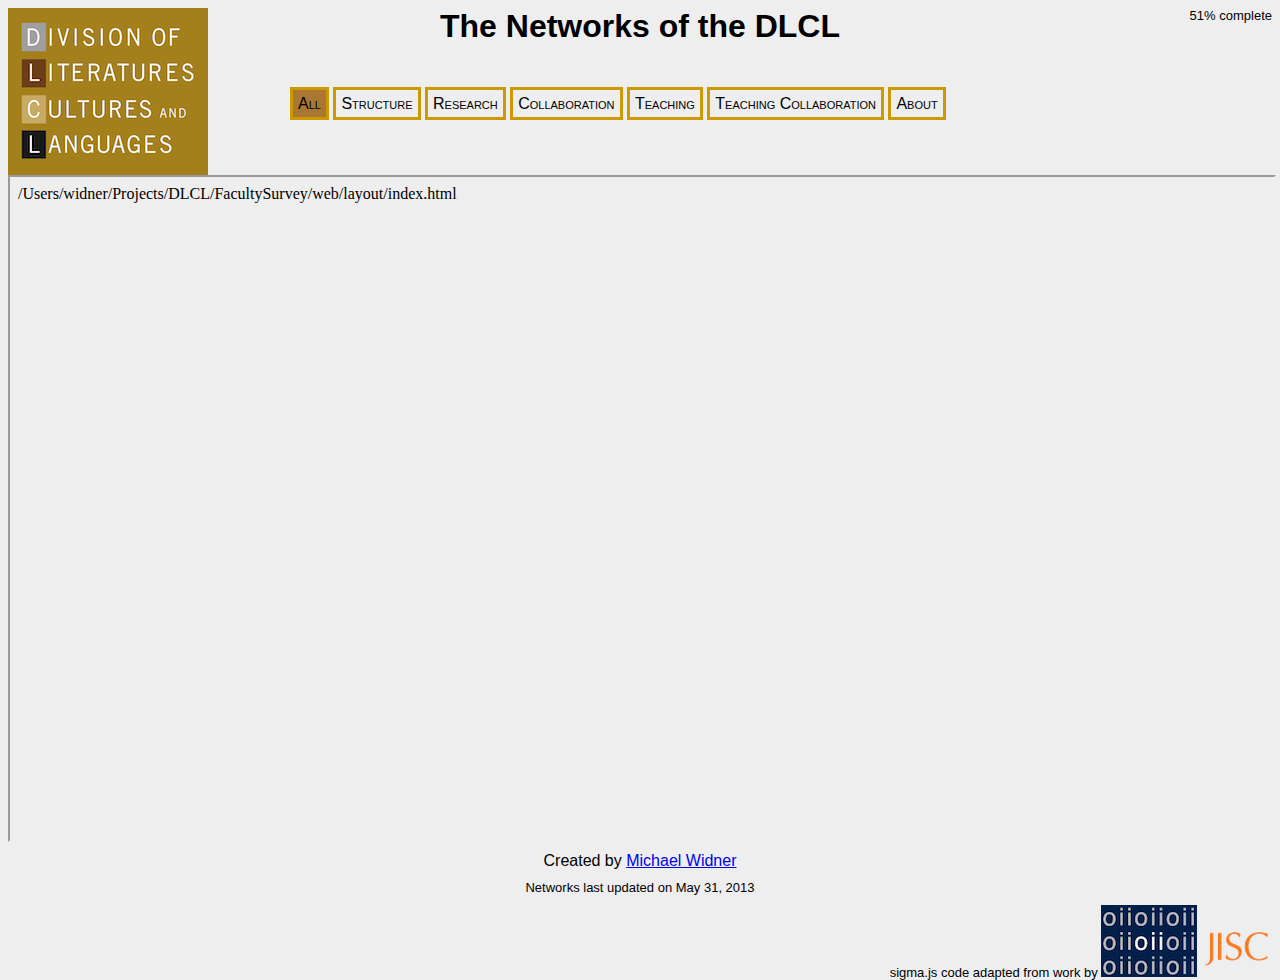
<file: index.html>
<html>
<head>
<title>The Networks of the DLCL</title>
<link href="main.css" rel="stylesheet" type="text/css"> 
<script src="//ajax.googleapis.com/ajax/libs/jquery/1.9.1/jquery.min.js"></script>
<script>
$(function() {
	$('a.menu-item').click(function(event){
		event.preventDefault();	
		$('a.menu-item').removeClass('active');
		$('iframe#network').attr('src', $(this).prop('href'));
		$(this).addClass('active');
	});
});
</script>
</head>
<body>
<img id="logo" src="dlcl_logo.png" />
<div id="version"><script>var complete=Math.round((28/53) * 100); document.write(Math.round((27/53)*100));</script>% complete</div>
<h1>The Networks of the DLCL</h1>

<div id="navigation">
<a class="menu-item active" href="bimodal/all">All</a>
<a class="menu-item" href="bimodal/structure">Structure</a>
<a class="menu-item" href="bimodal/research">Research</a>
<a class="menu-item" href="bimodal/collaboration">Collaboration</a>
<a class="menu-item" href="bimodal/teaching">Teaching</a>
<a class="menu-item" href="bimodal/teaching-collaboration">Teaching Collaboration</a>
<a class="menu-item" href="about.html">About</a>
</div>


<iframe src="bimodal/all" name="network" id="network"></iframe>
<div id="footer">
Created by <a href="https://people.stanford.edu/widner/">Michael Widner</a>
<div id="last_updated">
Networks last updated on May 31, 2013
</div>
<div id="developercontainer">
	sigma.js code adapted from work by
        <a class="logo" href="http://www.oii.ox.ac.uk" title="Oxford Internet Institute">
	<img src="layout/images/oii.png" /></a>
        <a class="logo" href="http://jisc.ac.uk" title="JISC"><img src="layout/images/jisc-logo-small.png" /></a>
</div>
<script type="text/javascript">

  var _gaq = _gaq || [];
  _gaq.push(['_setAccount', 'UA-36801275-2']);
  _gaq.push(['_setDomainName', 'none']);
  _gaq.push(['_setAllowLinker', true]);
  _gaq.push(['_trackPageview']);

  (function() {
    var ga = document.createElement('script'); ga.type = 'text/javascript'; ga.async = true;
    ga.src = ('https:' == document.location.protocol ? 'https://ssl' : 'http://www') + '.google-analytics.com/ga.js';
    var s = document.getElementsByTagName('script')[0]; s.parentNode.insertBefore(ga, s);
  })();

</script>


</div>
</body>
</html>
</file>
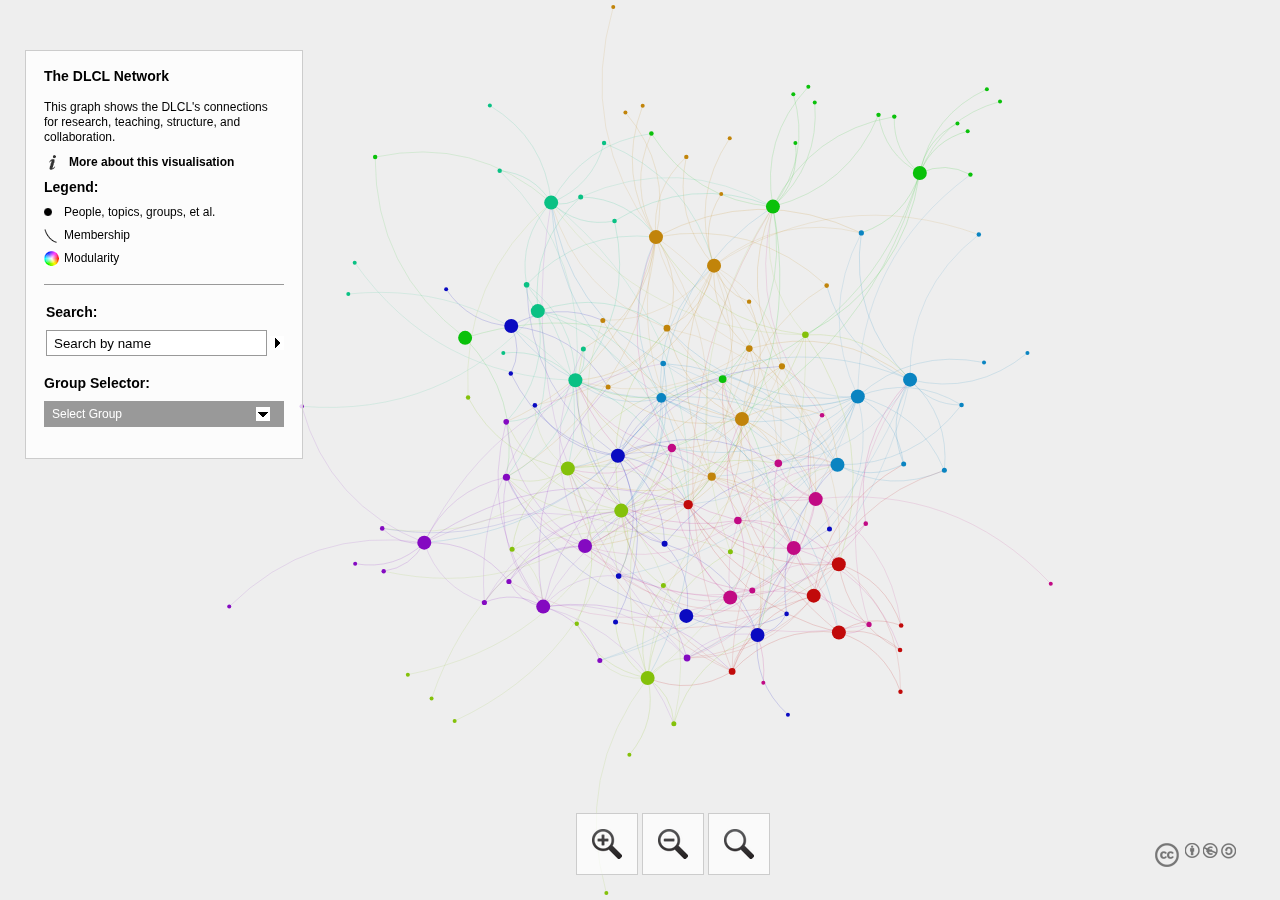
<file: layout/index.html>
<!DOCTYPE html>
<html xmlns="http://www.w3.org/1999/xhtml" xml:lang="en-gb" lang="en" xmlns:og="http://opengraphprotocol.org/schema/" xmlns:fb="http://www.facebook.com/2008/fbml" itemscope itemtype="http://schema.org/Map">

<head>
<title>OII Network Visualisation Example</title>
<meta http-equiv="Content-Type" content="text/html; charset=UTF-8" />
<meta charset="utf-8">
<meta name="viewport" content="width=device-width,height=device-height,initial-scale=1,user-scalable=no" />
<meta http-equiv="X-UA-Compatible" content="IE=Edge" />


<!--[if IE]><script type="text/javascript" src="js/excanvas.js"></script><![endif]--> <!-- js/default.js -->
  <script src="js/jquery/jquery.min.js" type="text/javascript"></script>
  <script src="js/sigma/sigma.min.js" type="text/javascript" language="javascript"></script>
    <script src="js/sigma/sigma.fishEye.js" type="text/javascript" language="javascript"></script>
    <script src="js/sigma/sigma.parseJson.js" type="text/javascript" language="javascript"></script>
  <script src="js/fancybox/jquery.fancybox.pack.js" type="text/javascript" language="javascript"></script>
  <script src="js/main.js" type="text/javascript" language="javascript"></script>

  <link rel="stylesheet" type="text/css" href="js/fancybox/jquery.fancybox.css"/>
  <link rel="stylesheet" href="css/style.css" type="text/css" media="screen" />
  <link rel="stylesheet" media="screen and (max-height: 770px)" href="css/tablet.css" />
</head>


<body>
  <div class="sigma-parent">
    <div class="sigma-expand" id="sigma-canvas"></div>
  </div>
<div id="mainpanel">
  <div class="col">
		<div id="maintitle"></div>
    <div id="title"></div>
    <div id="titletext"></div>
    <div class="info cf">
      <dl>
        <dt class="moreinformation"></dt>
        <dd class="line"><a href="#information" class="line fb">More about this visualisation</a></dd>
      </dl>
    </div>
<div id="legend">
	<div class="box">
		<h2>Legend:</h2>
		<dl>
		<dt class="node"></dt>
		<dd></dd>
		<dt class="edge"></dt>
		<dd></dd>
		<dt class="colours"></dt>
		<dd></dd>		
		</dl>
	</div>
</div> 
    <div class="b1">
    <form>
      <div id="search" class="cf"><h2>Search:</h2>
        <input type="text" name="search" value="Search by name" class="empty"/><div class="state"></div>
        <div class="results"></div>
      </div>
      <div class="cf" id="attributeselect"><h2>Group Selector:</h2>
        <div class="select">Select Group</div>
	<div class="list cf"></div>
      </div>
    </form>
    </div>
  </div>
  <div id="information">
  </div>
</div>
	<div id="zoom">
  		<div class="z" rel="in"></div> <div class="z" rel="out"></div> <div class="z" rel="center"></div>
	</div>
	<div id="copyright">
		<a rel="license" href="http://creativecommons.org/licenses/by-nc-sa/3.0/"><img alt="Creative Commons License" style="border-width:0" src="images/CC.png" /></a></div>
	</div>
<div id="attributepane">
<div class="text">
	<div title="Close" class="left-close returntext"><div class="c cf"><span>Return to the full network</span></div></div>	
<div class="headertext">
	<span>Information Pane</span>
</div>	
  <div class="nodeattributes">
    <div class="name"></div>
	<div class="data"></div>
    <div class="p">Connections:</div>
    <div class="link">
      <ul>
      </ul>
    </div>
  </div>
	</div>
</div>
</body>
</html>
</file>
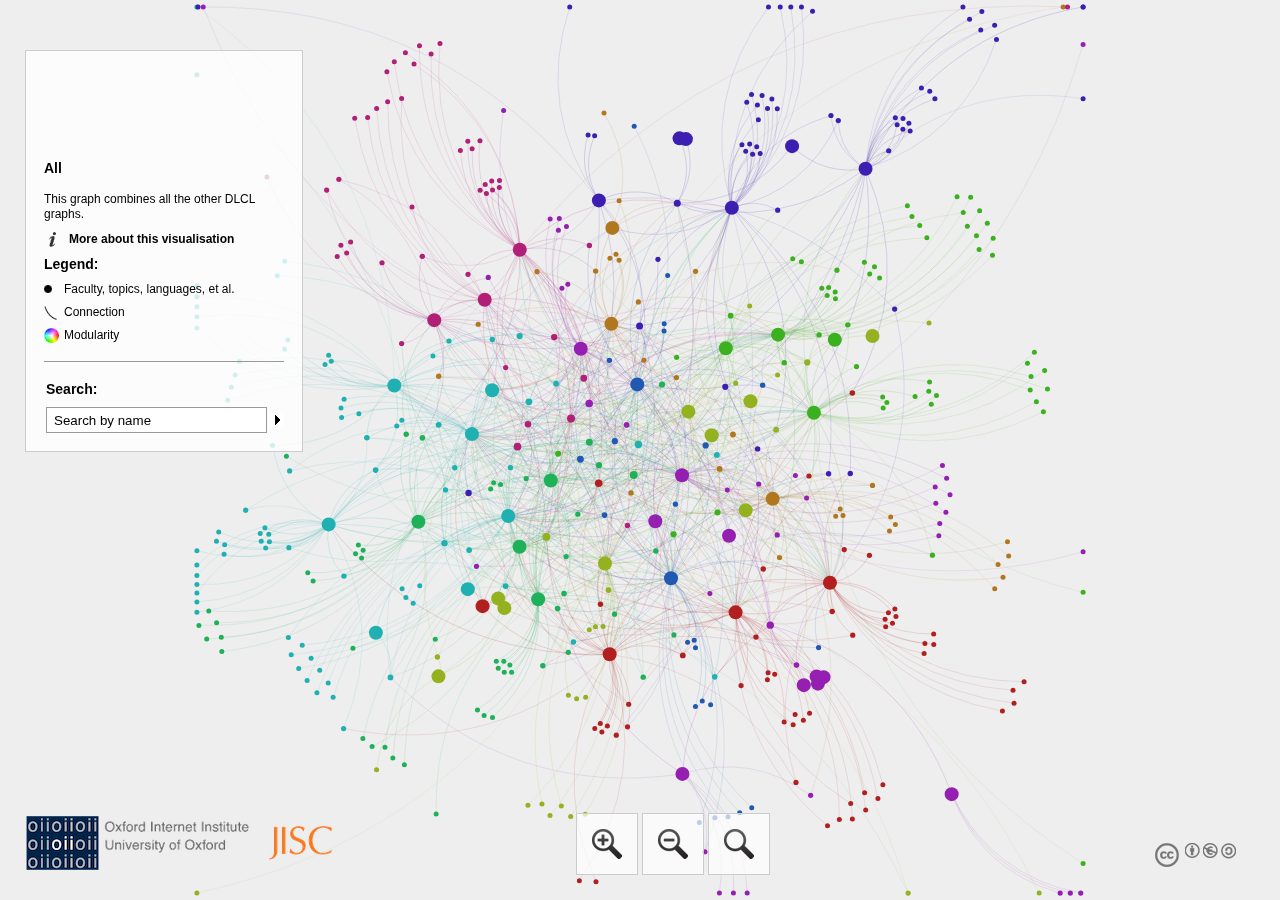
<file: data/network/index.html>
<!DOCTYPE html>
<html xmlns="http://www.w3.org/1999/xhtml" xml:lang="en-gb" lang="en" xmlns:og="http://opengraphprotocol.org/schema/" xmlns:fb="http://www.facebook.com/2008/fbml" itemscope itemtype="http://schema.org/Map">

<head>
<title>OII Network Visualisation Example</title>
<meta http-equiv="Content-Type" content="text/html; charset=UTF-8" />
<meta charset="utf-8">
<meta name="viewport" content="width=device-width,height=device-height,initial-scale=1,user-scalable=no" />
<meta http-equiv="X-UA-Compatible" content="IE=Edge" />


<!--[if IE]><script type="text/javascript" src="js/excanvas.js"></script><![endif]--> <!-- js/default.js -->
  <script src="js/jquery/jquery.min.js" type="text/javascript"></script>
  <script src="js/sigma/sigma.min.js" type="text/javascript" language="javascript"></script>
    <script src="js/sigma/sigma.parseJson.js" type="text/javascript" language="javascript"></script>
  <script src="js/fancybox/jquery.fancybox.pack.js" type="text/javascript" language="javascript"></script>
  <script src="js/main.js" type="text/javascript" language="javascript"></script>

  <link rel="stylesheet" type="text/css" href="js/fancybox/jquery.fancybox.css"/>
  <link rel="stylesheet" href="css/style.css" type="text/css" media="screen" />
  <link rel="stylesheet" media="screen and (max-height: 770px)" href="css/tablet.css" />
</head>


<body>
  <div class="sigma-parent">
    <div class="sigma-expand" id="sigma-canvas"></div>
  </div>
<div id="mainpanel">
  <div class="col">
		<div id="maintitle"></div>
    <div id="title"></div>
    <div id="titletext"></div>
    <div class="info cf">
      <dl>
        <dt class="moreinformation"></dt>
        <dd class="line"><a href="#information" class="line fb">More about this visualisation</a></dd>
      </dl>
    </div>
<div id="legend">
	<div class="box">
		<h2>Legend:</h2>
		<dl>
		<dt class="node"></dt>
		<dd></dd>
		<dt class="edge"></dt>
		<dd></dd>
		<dt class="colours"></dt>
		<dd></dd>		
		</dl>
	</div>
</div> 
    <div class="b1">
    <form>
      <div id="search" class="cf"><h2>Search:</h2>
        <input type="text" name="search" value="Search by name" class="empty"/><div class="state"></div>
        <div class="results"></div>
      </div>
      <div class="cf" id="attributeselect"><h2>Group Selector:</h2>
        <div class="select">Select Group</div>
	<div class="list cf"></div>
      </div>
    </form>
    </div>
  </div>
  <div id="information">
  </div>
</div>
	<div id="zoom">
  		<div class="z" rel="in"></div> <div class="z" rel="out"></div> <div class="z" rel="center"></div>
	</div>
	<div id="copyright">
		<a rel="license" href="http://creativecommons.org/licenses/by-nc-sa/3.0/"><img alt="Creative Commons License" style="border-width:0" src="images/CC.png" /></a></div>
	</div>
<div id="attributepane">
<div class="text">
	<div title="Close" class="left-close returntext"><div class="c cf"><span>Return to the full network</span></div></div>	
<div class="headertext">
	<span>Information Pane</span>
</div>	
  <div class="nodeattributes">
    <div class="name"></div>
	<div class="data"></div>
    <div class="p">Connections:</div>
    <div class="link">
      <ul>
      </ul>
    </div>
  </div>
	</div>
</div>
<div id="developercontainer">
	<a href="http://www.oii.ox.ac.uk" title="Oxford Internet Institute"><div id="oii"><span>OII</span></div></a>
	<a href="http://jisc.ac.uk" title="JISC"><div id="jisc"><span>JISC</span></div></a>	
</div>
<script type="text/javascript">

  var _gaq = _gaq || [];
  _gaq.push(['_setAccount', 'UA-21293169-4']);
  _gaq.push(['_setDomainName', 'none']);
  _gaq.push(['_setAllowLinker', true]);
  _gaq.push(['_trackPageview']);

  (function() {
    var ga = document.createElement('script'); ga.type = 'text/javascript'; ga.async = true;
    ga.src = ('https:' == document.location.protocol ? 'https://ssl' : 'http://www') + '.google-analytics.com/ga.js';
    var s = document.getElementsByTagName('script')[0]; s.parentNode.insertBefore(ga, s);
  })();

</script>
</body>
</html>
</file>
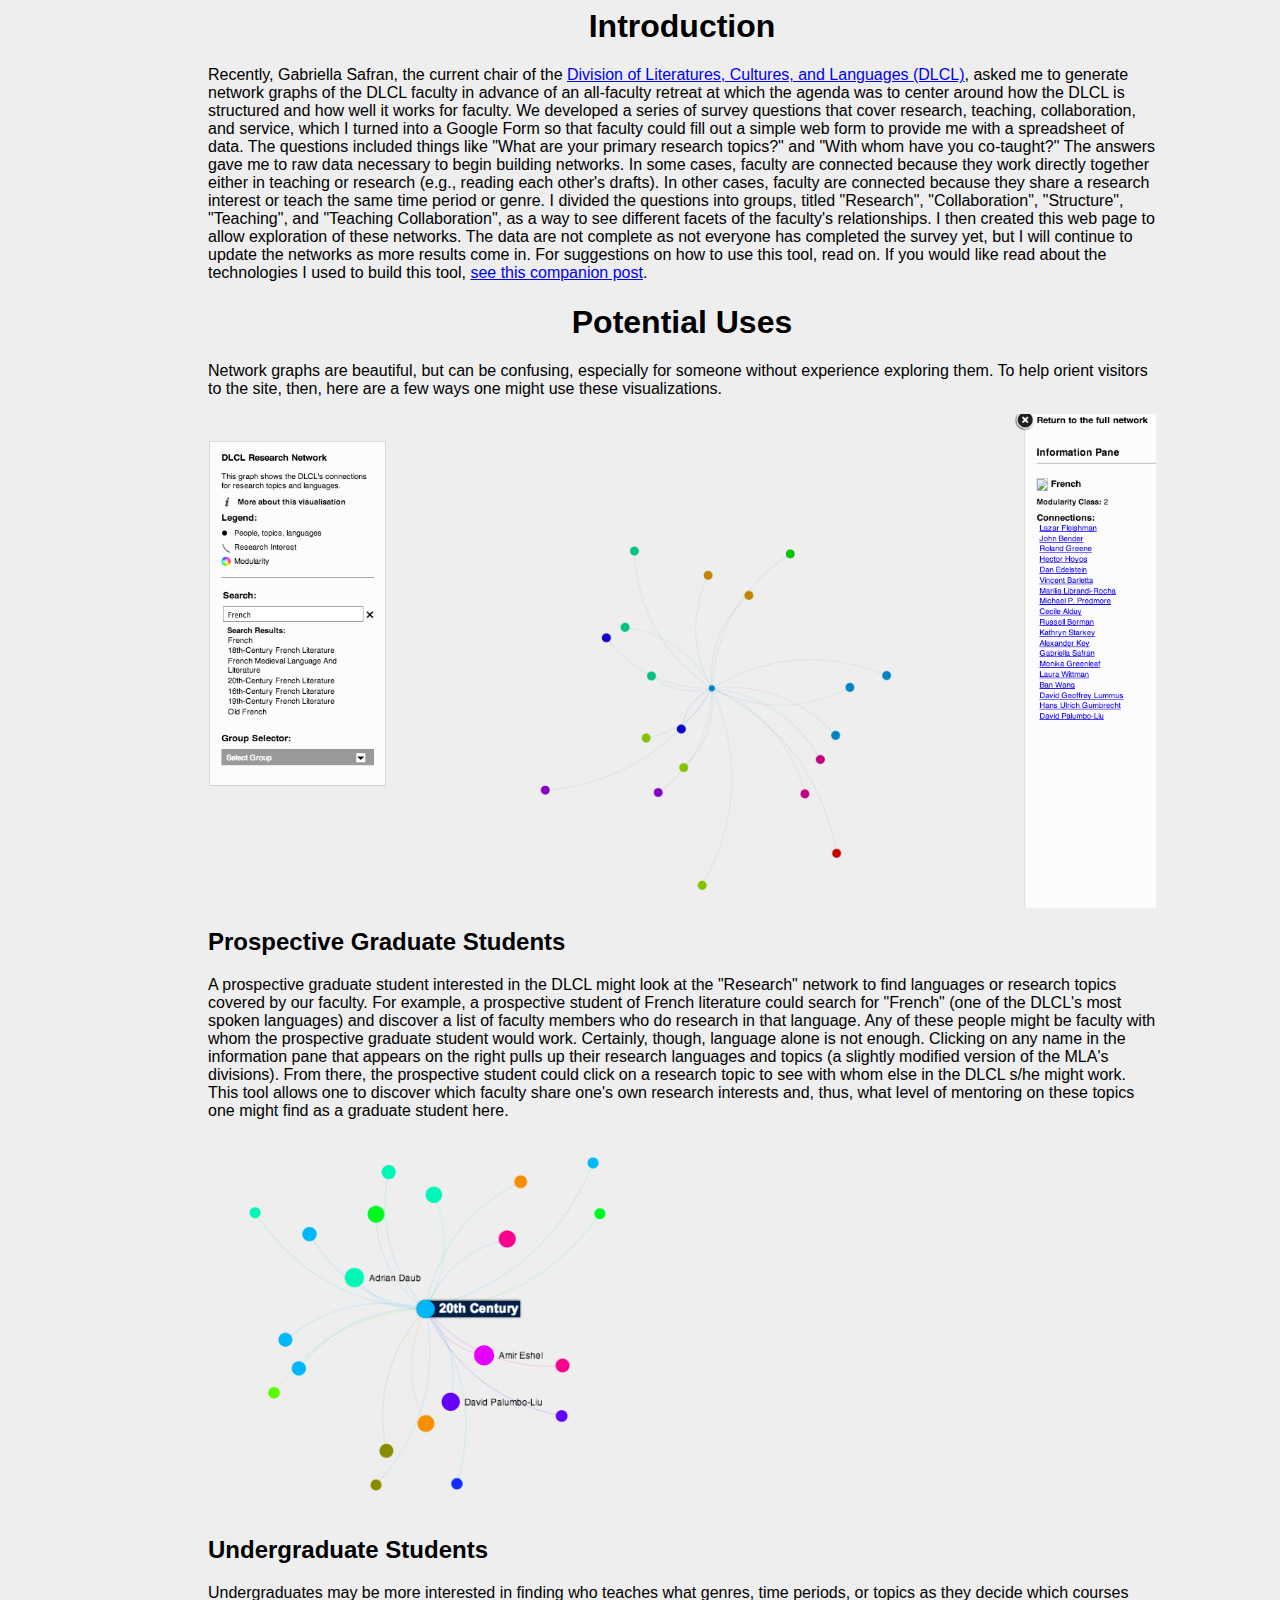
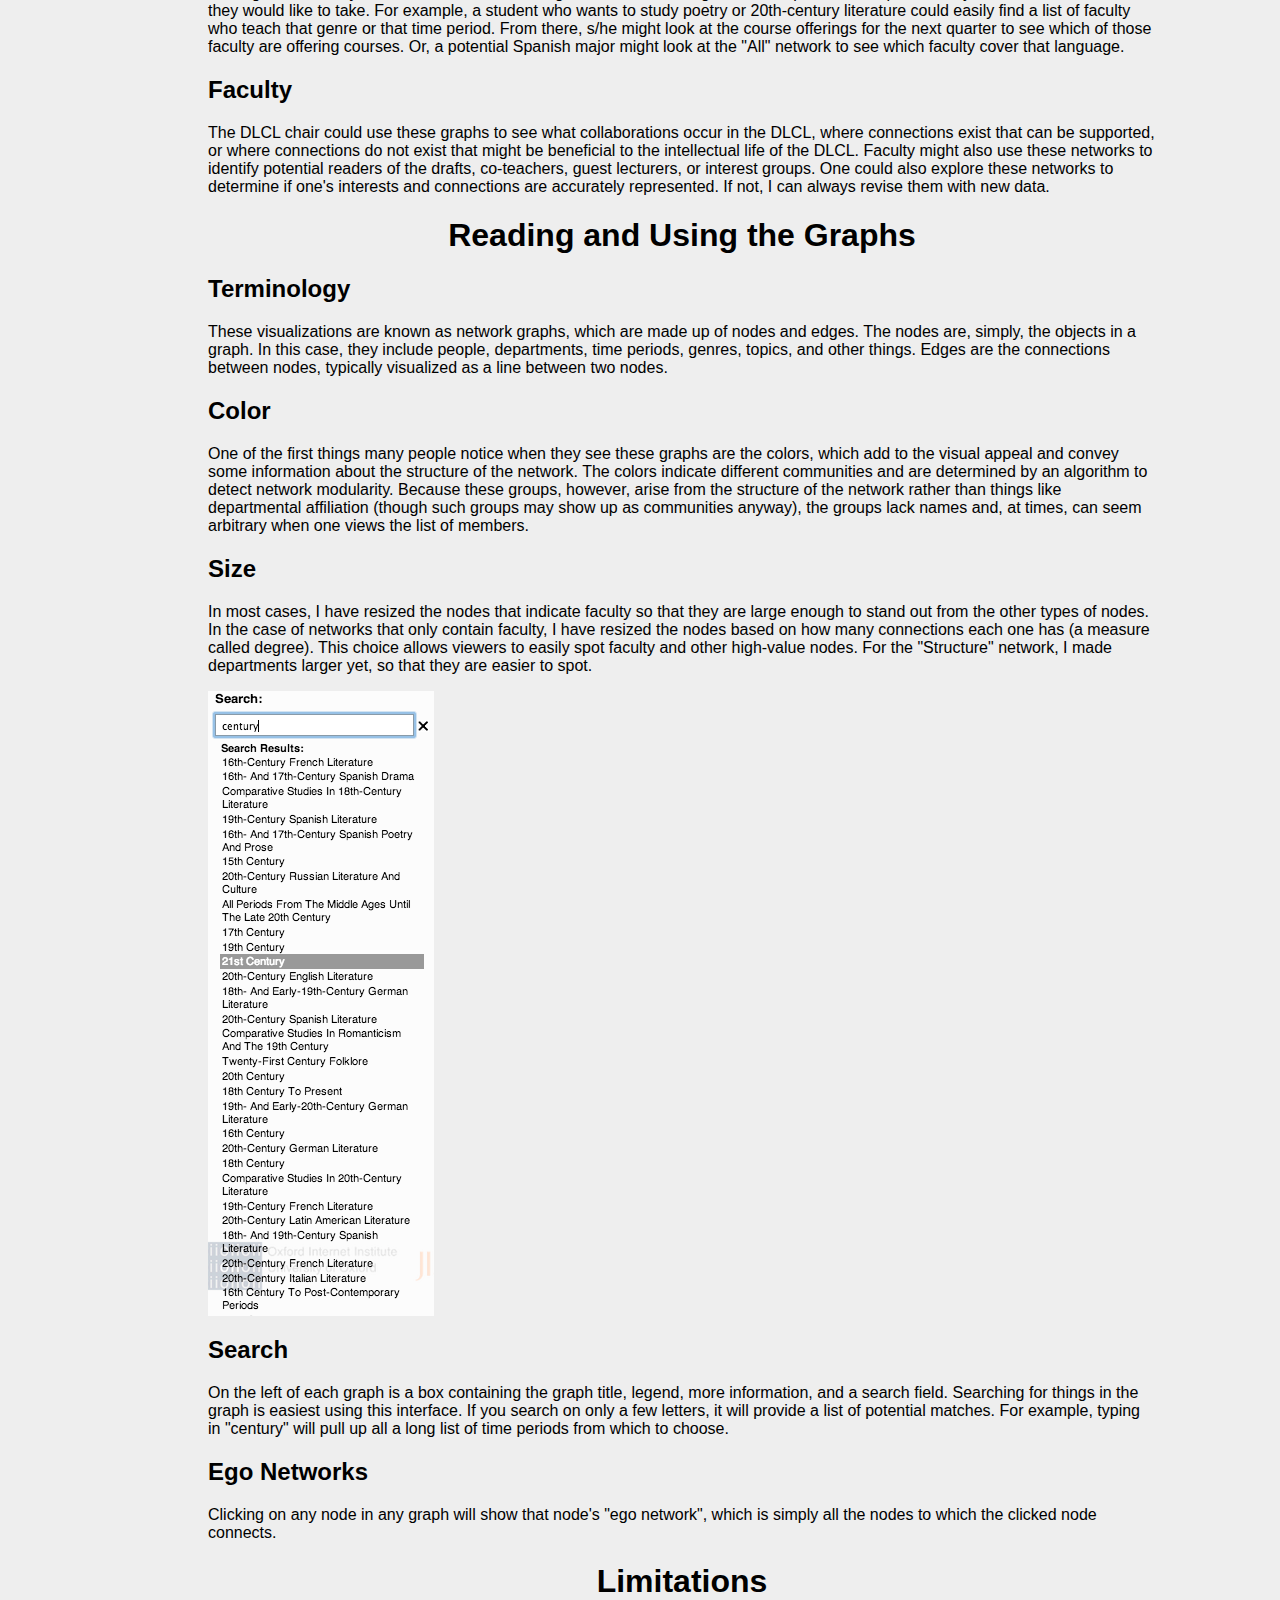
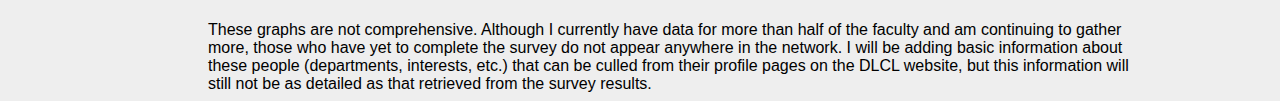
<file: about.html>
<html>
<head>
<link href="main.css" rel="stylesheet" type="text/css"> 
</head>
<body>
<div id="about">
<h1>Introduction</h1>

Recently, Gabriella Safran, the current chair of the <a href="https://dlcl.stanford.edu">Division of Literatures, Cultures, and Languages (DLCL)</a>, asked me to generate network graphs of the DLCL faculty in advance of an all-faculty retreat at which the agenda was to center around how the DLCL is structured and how well it works for faculty. We developed a series of survey questions that cover research, teaching, collaboration, and service, which I turned into a Google Form so that faculty could fill out a simple web form to provide me with a spreadsheet of data. The questions included things like "What are your primary research topics?" and "With whom have you co-taught?" The answers gave me to raw data necessary to begin building networks. In some cases, faculty are connected because they work directly together either in teaching or research (e.g., reading each other's drafts). In other cases, faculty are connected because they share a research interest or teach the same time period or genre. I divided the questions into groups, titled "Research", "Collaboration", "Structure", "Teaching", and "Teaching Collaboration", as a way to see different facets of the faculty's relationships. I then created this web page to allow exploration of these networks. The data are not complete as not everyone has completed the survey yet, but I will continue to update the networks as more results come in. For suggestions on how to use this tool, read on. If you would like read about the technologies I used to build this tool, <a href="https://people.stanford.edu/widner/content/technical-details-networks-dlcl">see this companion post</a>.

<h1>Potential Uses</h1>

<p>Network graphs are beautiful, but can be confusing, especially for someone without experience exploring them. To help orient visitors to the site, then, here are a few ways one might use these visualizations.</p>

<img width="100%" src="images/French.png" />

<h2>Prospective Graduate Students</h2>

<p>A prospective graduate student interested in the DLCL might look at the "Research" network to find languages or research topics covered by our faculty. For example, a prospective student of French literature could search for "French" (one of the DLCL's most spoken languages) and discover a list of faculty members who do research in that language. Any of these people might be faculty with whom the prospective graduate student would work. Certainly, though, language alone is not enough. Clicking on any name in the information pane that appears on the right pulls up their research languages and topics (a slightly modified version of the MLA's divisions). From there, the prospective student could click on a research topic to see with whom else in the DLCL s/he might work. This tool allows one to discover which faculty share one's own research interests and, thus, what level of mentoring on these topics one might find as a graduate student here.</p>

<img src="images/20thcentury.png" />

<h2>Undergraduate Students</h2>

Undergraduates may be more interested in finding who teaches what genres, time periods, or topics as they decide which courses they would like to take. For example, a student who wants to study poetry or 20th-century literature could easily find a list of faculty who teach that genre or that time period. From there, s/he might look at the course offerings for the next quarter to see which of those faculty are offering courses. Or, a potential Spanish major might look at the "All" network to see which faculty cover that language.

<h2>Faculty</h2>

The DLCL chair could use these graphs to see what collaborations occur in the DLCL, where connections exist that can be supported, or where connections do not exist that might be beneficial to the intellectual life of the DLCL. Faculty might also use these networks to identify potential readers of the drafts, co-teachers, guest lecturers, or interest groups. One could also explore these networks to determine if one's interests and connections are accurately represented. If not, I can always revise them with new data.

<h1>Reading and Using the Graphs</h1>
<h2>Terminology</h2>

These visualizations are known as network graphs, which are made up of nodes and edges. The nodes are, simply, the objects in a graph. In this case, they include people, departments, time periods, genres, topics, and other things. Edges are the connections between nodes, typically visualized as a line between two nodes.

<h2>Color</h2>

One of the first things many people notice when they see these graphs are the colors, which add to the visual appeal and convey some information about the structure of the network. The colors indicate different communities and are determined by an algorithm to detect network modularity. Because these groups, however, arise from the structure of the network rather than things like departmental affiliation (though such groups may show up as communities anyway), the groups lack names and, at times, can seem arbitrary when one views the list of members.

<h2>Size</h2>

<p>In most cases, I have resized the nodes that indicate faculty so that they are large enough to stand out from the other types of nodes. In the case of networks that only contain faculty, I have resized the nodes based on how many connections each one has (a measure called degree). This choice allows viewers to easily spot faculty and other high-value nodes. For the "Structure" network, I made departments larger yet, so that they are easier to spot.</p>

<img src="images/search_century.png" />

<h2>Search</h2>

On the left of each graph is a box containing the graph title, legend, more information, and a search field. Searching for things in the graph is easiest using this interface. If you search on only a few letters, it will provide a list of potential matches. For example, typing in "century" will pull up all a long list of time periods from which to choose.

<h2>Ego Networks</h2>

Clicking on any node in any graph will show that node's "ego network", which is simply all the nodes to which the clicked node connects.

<h1>Limitations</h1>
These graphs are not comprehensive. Although I currently have data for more than half of the faculty and am continuing to gather more, those who have yet to complete the survey do not appear anywhere in the network. I will be adding basic information about these people (departments, interests, etc.) that can be culled from their profile pages on the DLCL website, but this information will still not be as detailed as that retrieved from the survey results.
</div>
</body>
</html>
</file>
<file: main.css>
body {
	background: #eee;
	font-family: "Trebuchet MS", Helvetica, sans-serif
}

div#navigation {
	width: 700px;
	margin-left: auto;
	margin-right: auto;
	margin-bottom: 50px;
	margin-top: 50px;
}

a.menu-item:link, a.menu-item:visited {
	border: 3px #c90 solid;
	padding: 5px;
	text-decoration: none;
	color: black;
	font-variant: small-caps;
}

a:hover {
	background: #b84;
}

a.active {
	color: white;
	background: #a73;
}

a.logo:hover {
	background: transparent;
}

iframe#network {
	height: 75%;
	width: 100%;
}

h1 {
	margin-left: auto;
	margin-right: auto;
	text-align: center;
	width: 750px;
}

img#logo {
	width: 200px;
	display: block;
	float: left;
}	

div#footer {
	margin-top: 10px;
	text-align: center;
}

div#last_updated {
	font-size: small;
	margin-top: 10px;
}

div#about {
	width: 75%;
	margin-left: 200px;
}

div#developercontainer {
	padding-top: 10px;
	float: right;
	font-size: small;
}

div#version {
	float: right;
	text-align: right;
	font-size: small;
}
</file>
<file: layout/css/style.css>
* {
padding: 0px;
margin: 0px;
}

.cf:before, .cf:after {
	content: "";
	display: table;
}

.cf:after {
	clear: both;
}

.cf {
	zoom: 1;
}

html,body {
	width: 100%;
	height: 100%;
	margin: 0px;
	padding: 0px;
	font-size: 12px;
	font-family: sans-serif;
	line-height:1.25em;
}

.sigma-parent {
	position: relative;
	height: 100%;
}

.sigma-expand {
	position: absolute;
	width: 100%;
	height: 100%;
	top: 0;
	left: 0;
	background-color: #eee;
	background-position: center center;
	background-repeat: no-repeat;
	-webkit-touch-callout: none;
	-webkit-user-select: none;
	-khtml-user-select: none;
	-moz-user-select: none;
	-ms-user-select: none;
	user-select: none;
}

canvas#sigma_bg_1 {
	display: none;
}

#attributepane {
   	display: block;	
	display: none;
    position:absolute;
    height:auto;
    bottom:0;
    top:0;
    right:0;
	width: 240px;
	background-color: #fff;
	margin: 0;
	word-wrap: break-word;
	background-color:rgba(255,255,255,0.8);
	border-left: 1px solid #ccc;
	padding: 0px 18px 0px 18px;	
	z-index: 1;
}


#attributepane .text {
	height:100%;
}

#attributepane .headertext {
	color: #000;
	margin-bottom: 5px;
	height: 14px;
	border-bottom: 1px solid #999;
	padding: 0px 0 10px 0;
	font-size:16px;
	font-weight:bold;
}


#attributepane .returntext em {
	background-image: url('../images/sprite.png');
	background-repeat: no-repeat;
	display: block;
	width: 20px;
	height: 20px;
	background-position: -91px -13px;
	float: left;
}

#attributepane .returntext span {
	padding-left: 5px;
	display: block;
}

#attributepane .close {
	padding-left: 14px;
	margin-top: 10px;
}

#attributepane .close .c {
	border-top: 2px solid #999;
	padding: 10px 0 14px 0;
}

#attributepane .close em {
background-image: url('../images/sprite.png');
background-repeat: no-repeat;
background-position: -11px -13px;
display: block;
width: 24px;
height: 16px;
float: left;
}

#attributepane .close span {
display: block;
width: 151px;
float: left;
}

#attributepane .nodeattributes {
	display:block;
	height:85%;
	overflow-y: scroll;
	overflow-x: hidden;
	border-bottom:1px solid #999;
}

#attributepane .name {
font-size: 18px;
cursor: default;
margin-top: 5px;
text-align: center;
padding-bottom: 10px;
padding-top: 28px;
font-weight:bold;
}

#attributepane .data {

}

#attributepane .data .plus {
background-repeat: no-repeat;
background-image: url('../images/sprite.png');
background-position: -171px -122px;
width: 22px;
height: 20px;
float: left;
display: block;
}

#attributepane .link {
padding: 0 0 0 4px;
}

#attributepane .link li {
padding-top: 2px;
cursor:pointer;
}

#attributepane .p {
padding-top: 10px;
font-weight: bold;
font-size:14px;
}

.left-close {
background-image: url('../images/fancybox_sprite.png');
margin-left:-37px;
z-index:99999;
cursor: pointer;
padding-left:31px;
line-height:36px;
background-repeat: no-repeat;
margin-bottom:25px;
font-weight: bold;
font-size:14px;

}

#developercontainer {
	margin-left:25px;
	margin-bottom:25px;
	position:fixed;
	bottom:0;
}

#jisc {
width: 71px;
height: 56px;
background-image: url('../images/jisc-logo-small.png');
background-repeat: no-repeat;
display:inline-block;
}

#jisc span {
	display:none;
}

#oii {
width: 227px;
height: 56px;
background-image: url('../images/oii_text.png');
background-repeat: no-repeat;
display:inline-block;
margin-right:10px;

}

#oii span {
	display:none;
}

#maintitle {
width: 100%;
height: 0px;
background-repeat: no-repeat;
margin-bottom:0px;
}

#maintitle h1 {
display: none;
}

#mainpanel {
margin-top: 50px;
margin-left: 25px;
background:#fff;
background-color:rgba(255,255,255,0.8);
border:1px solid #ccc;
z-index:20;
position:fixed;
top:0;
}

#mainpanel .b1 {
padding: 0px 0 0 0;
}

#mainpanel .col {
width: 240px;
padding: 18px 18px 18px 18px;
margin: 0;

}

#title {
font-weight: bold;
}

#titletext {
padding: 6px 0 10px 0;
}

#info {
	padding-bottom:15px;
}


#search {
	border-top: 1px solid #999;
	padding: 20px 0 0px 2px;
}

#search input[name=search] {
border: 1px solid #999;
background-color: #fff;
padding: 5px 7px 4px 7px;
width: 205px;
color: #000;
}

#search input.empty {
color: #000;
}

#search .state {
width: 14px;
height: 14px;
background-image: url('../images/sprite.png');
float: right;
margin-top: 6px;
cursor: pointer;
background-position: -131px -13px;
}

#search .state.searching {
background-position: -11px -13px;
}

#search .results {
	display: none;
/*	border: 1px solid #999;*/
	margin: 6px;
	/*height: 150px;*/
	overflow-y: scroll;
	overflow-x: hidden;
}

#search .results b {
padding-left: 2px;
}

#search .results a {
padding: 1px 2px;
display: block;
cursor: pointer;
text-decoration: none;
color: #000;
}

#search .results a:hover {
background-color: #999;
color: #fff;
}

#attributeselect {
margin: 20px 0 13px 0 ;
-webkit-touch-callout: none;
-webkit-user-select: none;
-khtml-user-select: none;
-moz-user-select: none;
-ms-user-select: none;
user-select: none;
}

#attributeselect .select {
	border: 1px solid #999;
	padding: 5px 7px 4px 7px;
	color: #fff;
	cursor: pointer;
	background-color: #999;
	background-image: url('../images/sprite.png');
	background-repeat: no-repeat;
	background-position: 200px -144px;
}

#attributeselect .close {
background-position: 200px -8px;
}

#attributeselect .list {
	display: none;
	border: 1px solid 
	#999;
	padding: 6px;
	height: 150px;
	width: 226px;
	overflow-y: scroll;
	overflow-x: hidden;
	background-color: #999;
	/*position: relative;
		left: 240px;
		bottom: 164px;*/
	position:absolute;
	margin-left: 240px;
	margin-top:-164px;
	color: white;
}	

#attributeselect .list a {
display:block;
padding: 2px;
text-decoration: none;
color: #fff;
}

#attributeselect .list a:hover {
background-color: #fff;
color: #000;
}

.link h2 {
font-size: 1em;
padding-top: 1em;
}

#mainpanel dl {
	padding-bottom:10px;
}

#mainpanel h2 {
	font-size:14px;
}

#mainpanel dt {
width: 20px;
height: 20px;
float: left;
background-repeat: no-repeat;
background-image: url('../images/sprite.png');
}

#legend dl {
}

#mainpanel h2 {
	padding-bottom:10px;
}

#legend dd {
margin-bottom: 8px;
color: #000;
}

#mainpanel .infos dd {
margin-bottom: 12px;
}

#mainpanel .node {
background-position: -11px -119px;
}

#mainpanel .edge {
background-position: -51px -122px;
}

#mainpanel .colours {

background-image:url('../images/rainbow.png');

}
#legend .note {
margin-bottom: 8px;

}

#mainpanel .regions {
background-position: -171px -13px;
}

#mainpanel .download {
background-position: -51px -13px;
}

#mainpanel .moreinformation {
background: url('../images/info.png');
background-repeat: no-repeat;
margin-left: 5px;
}

#copyright {
	margin:0 auto;	
	position: fixed;
	right: 40px;
	bottom: 25px;
	z-index:0;
}

#copyright a {
color: #000;
}

#copyright .explanation {
display: none;
}

#zoom {
	z-index:999;
	position: fixed;
	left: 45%;
	bottom: 25px;
	margin:0 auto;
	padding: 0;
	-webkit-touch-callout: none;
	-webkit-user-select: none;
	-khtml-user-select: none;
	-moz-user-select: none;
	-ms-user-select: none;
	user-select: none;
	text-align:left;
}

#zoom .z {
	background:#fff;
	background-color:rgba(255,255,255,0.7);
	width: 60px;
	height: 60px;
	cursor: pointer;
	border:1px solid #ccc;
	float:left;
	margin-right:4px;
	background-repeat:no-repeat;
}

#zoom .z[rel=center] {
	background-image: url('../images/zoom_reset.png');
	background-position:center;
}

#zoom .z[rel=in] {
	background-image: url('../images/zoom_in.png');
	background-position:center; 
}

#zoom .z[rel=out] {
	background-image: url('../images/zoom_out.png');
	background-position:center; 
}

.line {
	font-size: 12px;
	color: #000;
	text-decoration: none;
	font-weight: bold;
	cursor: pointer;
	cursor: hand;
}

#information {
display: none;
background: #fff;
padding: 1px 10px 10px 10px;
}

#information h3 {
margin: 14px 0 4px 0;
}

#information p {
margin: 0 0 4px 0;
}

#information .button {
width: 14px;
height: 14px;
background-image: url('../images/sprite.png');
border: 1px solid #999;
display: inline-block;
*display: inline;
*zoom: 1;
}

#information .button span {
display: none;
}

#information .button.plus {
background-position: -91px -122px; 
}

#information .button.moins {
background-position: -131px -122px;
}

#minify {
background-color: #fff;
padding: 4px 4px 4px 25px;
cursor: pointer;
background-image: url('../images/sprite.png');
background-repeat: no-repeat;
background-position: -167px -118px;
position: absolute;
top: 65px;
left: 15px;
display: none;
}

#minifier {
position: absolute;
width: 20px;
height: 16px;
background-image: url('../images/sprite.png');
background-repeat: no-repeat;
background-position: -45px -147px;
cursor: pointer;
display: none;
}

img.node-image {
	display: block;
	margin-left: auto;
	margin-right: auto;
	padding-bottom: 10px;
}
div.profile {
	font-weight: bold;
	text-transform: capitalize;
	text-align: center;
}

div.title {
	text-align: center;
	margin-bottom: 5px;
}

div.shape, div.WeightedDegree, div.ModularityClass, div.PageRank, div.ComponentID, div.Degree {
	display: none;
}
</file>
<file: layout/css/tablet.css>
#developercontainer {
	display:none;
}
</file>
<file: data/network/css/style.css>
* {
padding: 0px;
margin: 0px;
}

.cf:before, .cf:after {
	content: "";
	display: table;
}

.cf:after {
	clear: both;
}

.cf {
	zoom: 1;
}

html,body {
	width: 100%;
	height: 100%;
	margin: 0px;
	padding: 0px;
	font-size: 12px;
	font-family: sans-serif;
	line-height:1.25em;
}

.sigma-parent {
	position: relative;
	height: 100%;
}

.sigma-expand {
	position: absolute;
	width: 100%;
	height: 100%;
	top: 0;
	left: 0;
	background-color: #eee;
	background-position: center center;
	background-repeat: no-repeat;
	-webkit-touch-callout: none;
	-webkit-user-select: none;
	-khtml-user-select: none;
	-moz-user-select: none;
	-ms-user-select: none;
	user-select: none;
}

canvas#sigma_bg_1 {
	display: none;
}

#attributepane {
   	display: block;	
	display: none;
    position:absolute;
    height:auto;
    bottom:0;
    top:0;
    right:0;
	width: 240px;
	background-color: #fff;
	margin: 0;
	word-wrap: break-word;
	background-color:rgba(255,255,255,0.8);
	border-left: 1px solid #ccc;
	padding: 0px 18px 0px 18px;	
	z-index: 1;
}


#attributepane .text {
	height:100%;
}

#attributepane .headertext {
	color: #000;
	margin-bottom: 5px;
	height: 14px;
	border-bottom: 1px solid #999;
	padding: 0px 0 10px 0;
	font-size:16px;
	font-weight:bold;
}


#attributepane .returntext em {
	background-image: url('../images/sprite.png');
	background-repeat: no-repeat;
	display: block;
	width: 20px;
	height: 20px;
	background-position: -91px -13px;
	float: left;
}

#attributepane .returntext span {
	padding-left: 5px;
	display: block;
}

#attributepane .close {
	padding-left: 14px;
	margin-top: 10px;
}

#attributepane .close .c {
	border-top: 2px solid #999;
	padding: 10px 0 14px 0;
}

#attributepane .close em {
background-image: url('../images/sprite.png');
background-repeat: no-repeat;
background-position: -11px -13px;
display: block;
width: 24px;
height: 16px;
float: left;
}

#attributepane .close span {
display: block;
width: 151px;
float: left;
}

#attributepane .nodeattributes {
	display:block;
	height:85%;
	overflow-y: scroll;
	overflow-x: hidden;
	border-bottom:1px solid #999;
}

#attributepane .name {
font-size: 14px;
cursor: default;
padding-bottom: 10px;
padding-top: 18px;
font-weight:bold;
}

#attributepane .data {

}

#attributepane .data .plus {
background-repeat: no-repeat;
background-image: url('../images/sprite.png');
background-position: -171px -122px;
width: 22px;
height: 20px;
float: left;
display: block;
}

#attributepane .link {
padding: 0 0 0 4px;
}

#attributepane .link li {
padding-top: 2px;
cursor:pointer;
}

#attributepane .p {
padding-top: 10px;
font-weight: bold;
font-size:14px;
}

.left-close {
background-image: url('../images/fancybox_sprite.png');
margin-left:-37px;
z-index:99999;
cursor: pointer;
padding-left:31px;
line-height:36px;
background-repeat: no-repeat;
margin-bottom:25px;
font-weight: bold;
font-size:14px;

}

#developercontainer {
	margin-left:25px;
	margin-bottom:25px;
	position:fixed;
	bottom:0;
}

#jisc {
width: 71px;
height: 56px;
background-image: url('../images/jisc-logo-small.png');
background-repeat: no-repeat;
display:inline-block;
}

#jisc span {
	display:none;
}

#oii {
width: 227px;
height: 56px;
background-image: url('../images/oii_text.png');
background-repeat: no-repeat;
display:inline-block;
margin-right:10px;

}

#oii span {
	display:none;
}

#maintitle {
width: 100%;
height: 72px;
background-repeat: no-repeat;
margin-bottom:20px;
}

#maintitle h1 {
display: none;
}

#mainpanel {
margin-top: 50px;
margin-left: 25px;
background:#fff;
background-color:rgba(255,255,255,0.8);
border:1px solid #ccc;
z-index:20;
position:fixed;
top:0;
}

#mainpanel .b1 {
padding: 0px 0 0 0;
}

#mainpanel .col {
width: 240px;
padding: 18px 18px 18px 18px;
margin: 0;

}

#title {
font-weight: bold;
}

#titletext {
padding: 6px 0 10px 0;
}

#info {
	padding-bottom:15px;
}


#search {
	border-top: 1px solid #999;
	padding: 20px 0 0px 2px;
}

#search input[name=search] {
border: 1px solid #999;
background-color: #fff;
padding: 5px 7px 4px 7px;
width: 205px;
color: #000;
}

#search input.empty {
color: #000;
}

#search .state {
width: 14px;
height: 14px;
background-image: url('../images/sprite.png');
float: right;
margin-top: 6px;
cursor: pointer;
background-position: -131px -13px;
}

#search .state.searching {
background-position: -11px -13px;
}

#search .results {
	display: none;
/*	border: 1px solid #999;*/
	margin: 6px;
	/*height: 150px;*/
	overflow-y: scroll;
	overflow-x: hidden;
}

#search .results b {
padding-left: 2px;
}

#search .results a {
padding: 1px 2px;
display: block;
cursor: pointer;
text-decoration: none;
color: #000;
}

#search .results a:hover {
background-color: #999;
color: #fff;
}

#attributeselect {
margin: 20px 0 13px 0 ;
-webkit-touch-callout: none;
-webkit-user-select: none;
-khtml-user-select: none;
-moz-user-select: none;
-ms-user-select: none;
user-select: none;
}

#attributeselect .select {
	border: 1px solid #999;
	padding: 5px 7px 4px 7px;
	color: #fff;
	cursor: pointer;
	background-color: #999;
	background-image: url('../images/sprite.png');
	background-repeat: no-repeat;
	background-position: 200px -144px;
}

#attributeselect .close {
background-position: 200px -8px;
}

#attributeselect .list {
	display: none;
	border: 1px solid 
	#999;
	padding: 6px;
	height: 150px;
	width: 226px;
	overflow-y: scroll;
	overflow-x: hidden;
	background-color: #999;
	/*position: relative;
		left: 240px;
		bottom: 164px;*/
	position:absolute;
	margin-left: 240px;
	margin-top:-164px;
	color: white;
}	

#attributeselect .list a {
display:block;
padding: 2px;
text-decoration: none;
color: #fff;
}

#attributeselect .list a:hover {
background-color: #fff;
color: #000;
}

.link h2 {
font-size: 1em;
padding-top: 1em;
}

#mainpanel dl {
	padding-bottom:10px;
}

#mainpanel h2 {
	font-size:14px;
}

#mainpanel dt {
width: 20px;
height: 20px;
float: left;
background-repeat: no-repeat;
background-image: url('../images/sprite.png');
}

#legend dl {
}

#mainpanel h2 {
	padding-bottom:10px;
}

#legend dd {
margin-bottom: 8px;
color: #000;
}

#mainpanel .infos dd {
margin-bottom: 12px;
}

#mainpanel .node {
background-position: -11px -119px;
}

#mainpanel .edge {
background-position: -51px -122px;
}

#mainpanel .colours {

background-image:url('../images/rainbow.png');

}
#legend .note {
margin-bottom: 8px;

}

#mainpanel .regions {
background-position: -171px -13px;
}

#mainpanel .download {
background-position: -51px -13px;
}

#mainpanel .moreinformation {
background: url('../images/info.png');
background-repeat: no-repeat;
margin-left: 5px;
}

#copyright {
	margin:0 auto;	
	position: fixed;
	right: 40px;
	bottom: 25px;
	z-index:0;
}

#copyright a {
color: #000;
}

#copyright .explanation {
display: none;
}

#zoom {
	z-index:999;
	position: fixed;
	left: 45%;
	bottom: 25px;
	margin:0 auto;
	padding: 0;
	-webkit-touch-callout: none;
	-webkit-user-select: none;
	-khtml-user-select: none;
	-moz-user-select: none;
	-ms-user-select: none;
	user-select: none;
	text-align:left;
}

#zoom .z {
	background:#fff;
	background-color:rgba(255,255,255,0.7);
	width: 60px;
	height: 60px;
	cursor: pointer;
	border:1px solid #ccc;
	float:left;
	margin-right:4px;
	background-repeat:no-repeat;
}

#zoom .z[rel=center] {
	background-image: url('../images/zoom_reset.png');
	background-position:center;
}

#zoom .z[rel=in] {
	background-image: url('../images/zoom_in.png');
	background-position:center; 
}

#zoom .z[rel=out] {
	background-image: url('../images/zoom_out.png');
	background-position:center; 
}

.line {
	font-size: 12px;
	color: #000;
	text-decoration: none;
	font-weight: bold;
	cursor: pointer;
	cursor: hand;
}

#information {
display: none;
background: #fff;
padding: 1px 10px 10px 10px;
}

#information h3 {
margin: 14px 0 4px 0;
}

#information p {
margin: 0 0 4px 0;
}

#information .button {
width: 14px;
height: 14px;
background-image: url('../images/sprite.png');
border: 1px solid #999;
display: inline-block;
*display: inline;
*zoom: 1;
}

#information .button span {
display: none;
}

#information .button.plus {
background-position: -91px -122px; 
}

#information .button.moins {
background-position: -131px -122px;
}

#minify {
background-color: #fff;
padding: 4px 4px 4px 25px;
cursor: pointer;
background-image: url('../images/sprite.png');
background-repeat: no-repeat;
background-position: -167px -118px;
position: absolute;
top: 65px;
left: 15px;
display: none;
}

#minifier {
position: absolute;
width: 20px;
height: 16px;
background-image: url('../images/sprite.png');
background-repeat: no-repeat;
background-position: -45px -147px;
cursor: pointer;
display: none;
}
</file>
<file: data/network/css/tablet.css>
#developercontainer {
	display:none;
}
</file>
